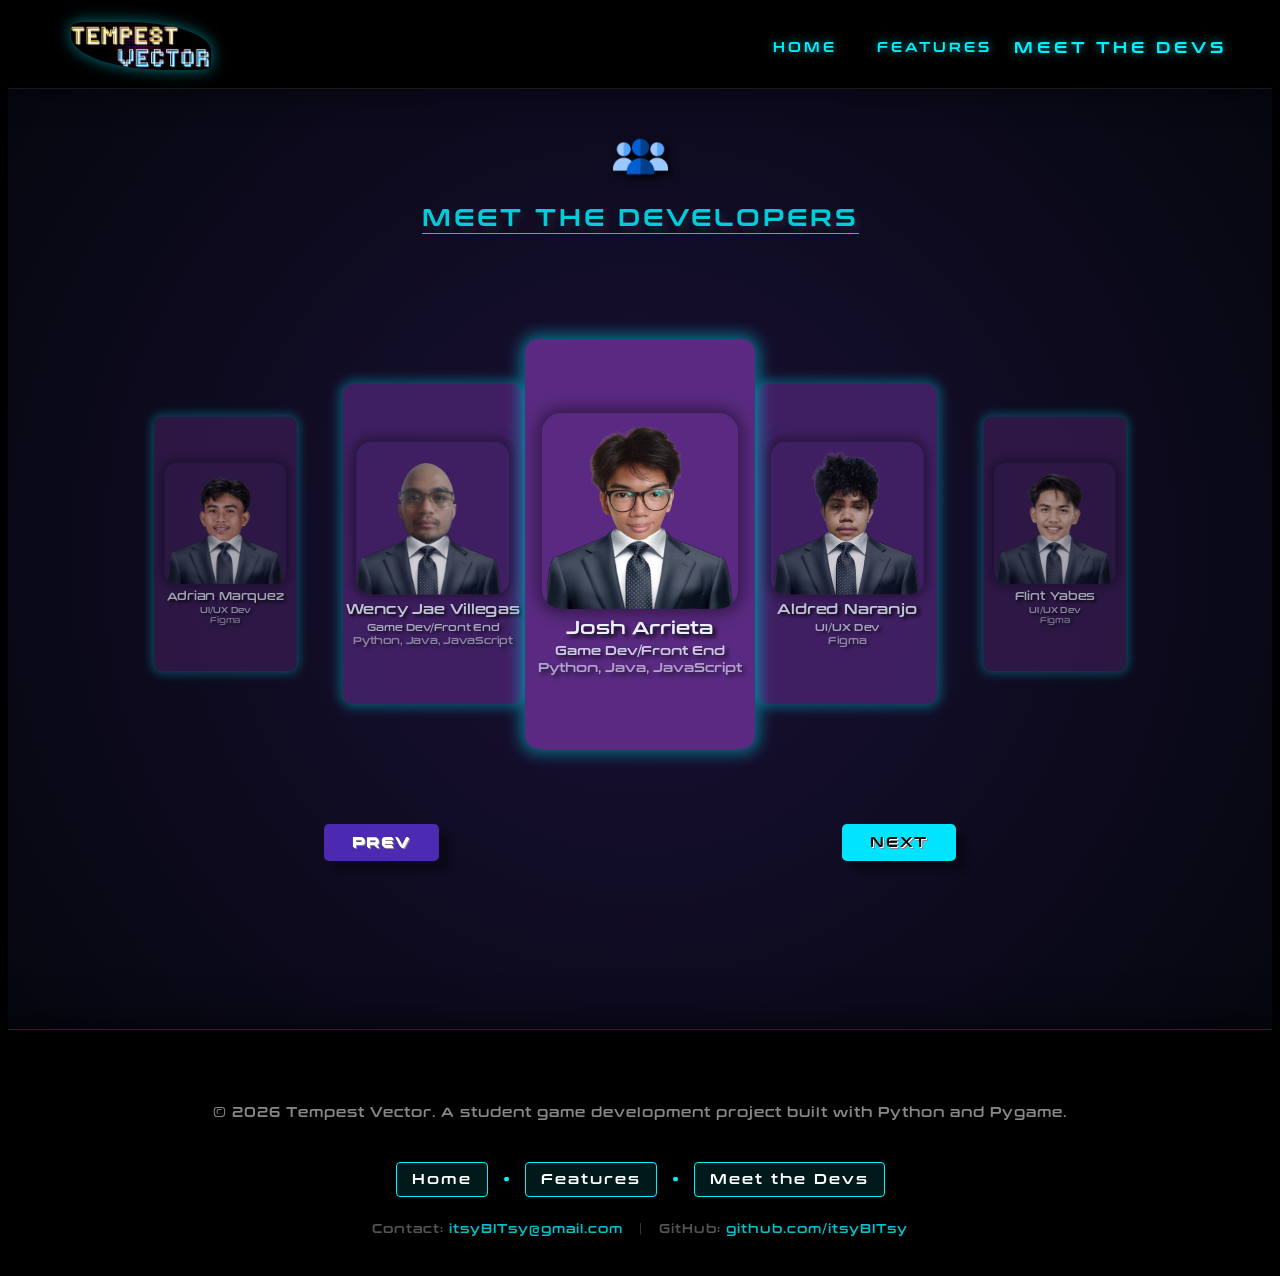
<file: devs.html>
<!DOCTYPE html>
<html lang="en">
<head>
    <meta charset="UTF-8">
    <meta name="viewport" content="width=device-width, initial-scale=1.0">
    <title>Tempest Vector | Meet The Devs</title>
    <link rel="stylesheet" href="scripts/css/main.css">
    <link rel="stylesheet" href="scripts/css/component.css">
</head>

<body>
    <header>
        <nav class="navbar">

            <div class="nav-avatar">
            <a href="index.html">
                <img src="assets/img/avatar.png" alt="User Avatar" class="avatar">
            </a>
            </div>

            <div class="nav-links">
            <a href="index.html" class="nav-link">Home</a>
            <a href="features.html" class="nav-link">Features</a>
            <a href="devs.html" class="nav-link active">Meet the Devs</a>
            </div>

            <div class="nav-hamburger" id="nav-hamburger">
                <span></span>
                <span></span>
                <span></span>
            </div>
        </nav>
    </header>

    
    <section class="devs" >
        <div>
            <img src="assets/img/devs-icon1.png" alt="" class="devs-icon">
            <h2 class="meetTheDevs">MEET THE DEVELOPERS</h2>
        </div>

        <div class="carousel-scene">
            <div class="carousel-track" id="track"></div>
            <div class="carousel-buttons">
                <button class="btn btn-prev" id="btn-prev">PREV</button>
                <button class="btn btn-next" id="btn-next">NEXT</button>
            </div>
        </div>
    </section>

    <footer class="game-footer">
        <div class="footer-content">
            <!-- Copyright & Tech Stack -->
            <div class="footer-info">
                <p>© 2026 Tempest Vector. A student game development project built with Python and Pygame.</p>
            </div>

            <!-- Social/Quick Links -->
            <div class="footer-nav">
                <a href="index.html" class="footer-nav-btn">Home</a>
                <span class="separator" class="footer-nav-btn">•</span>
                <a href="features.html" class="footer-nav-btn">Features</a>
                <span class="separator">•</span>
                <a href="devs.html" class="footer-nav-btn">Meet the Devs</a>
            </div>
            
            <!-- Contact & External -->
            <div class="footer-contact">
                <span>Contact: <a href="mailto:teamemail@example.com">itsyBITsy@gmail.com</a></span>
                <span class="bar">|</span>
                <span>GitHub: <a href="https://github.com/itsyBITsy" target="_blank">github.com/itsyBITsy</a></span>
            </div>
        </div>
    </footer>

    <script src="scripts/js/main.js"></script>
</body>
</html>
</file>
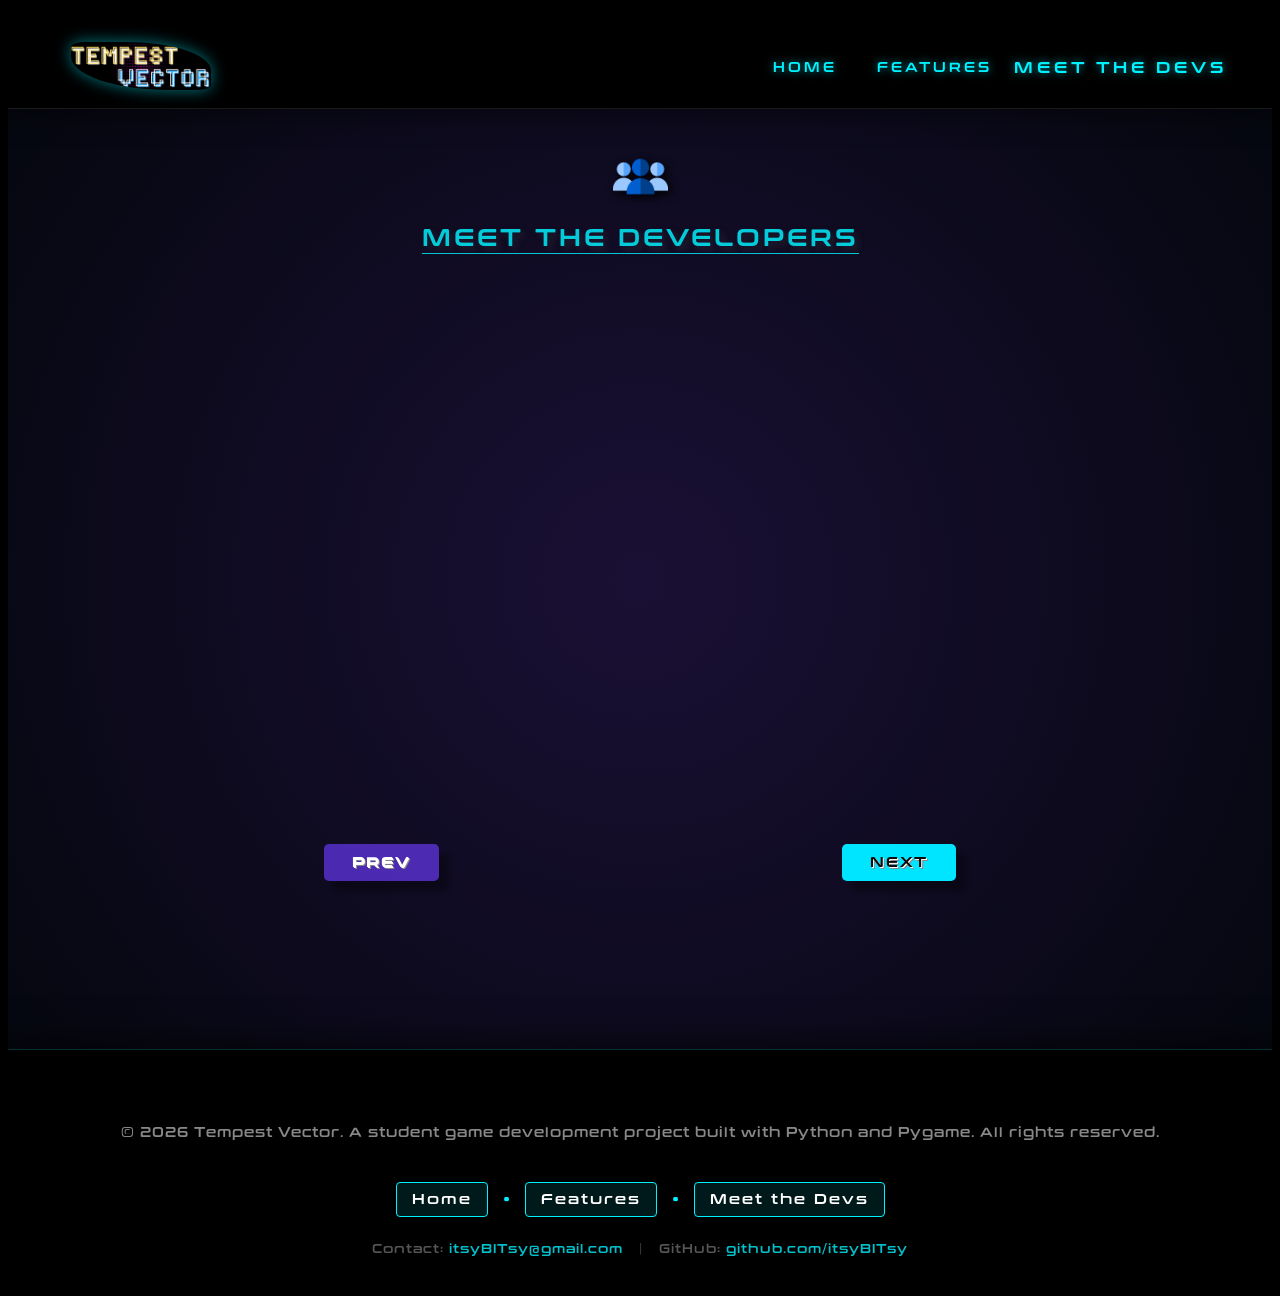
<file: scripts/devs.html>
<!DOCTYPE html>
<html lang="en">
<head>
    <meta charset="UTF-8">
    <meta name="viewport" content="width=device-width, initial-scale=1.0">
    <title>Tempest Vector | Meet The Devs</title>
    <link rel="stylesheet" href="../scripts/css/main.css">
    <link rel="stylesheet" href="/scripts/css/component.css">
</head>

<body>
    <header>
      <nav class="navbar">
        <!-- Brand/Logo Area -->
        <div class="nav-avatar">
          <a href="/index.html">
            <img src="/assets/img/avatar.png" alt="User Avatar" class="avatar">
          </a>
        </div>

        <!-- Navigation Links Area -->
        <div class="nav-links">
          <a href="/index.html" class="nav-link ">Home</a>
          <a href="/scripts/features.html" class="nav-link">Features</a>
          <a href="/scripts/devs.html" class="nav-link active">Meet the Devs</a>
        </div>
      </nav>
    </header>

    
    <section class="devs" >
        <div>
            <img src="/assets/img/devs-icon1.png" alt="" class="devs-icon">
            <h2 class="meetTheDevs">MEET THE DEVELOPERS</h2>
        </div>

        <div class="carousel-scene">
            <div class="carousel-track" id="track"></div>
            <div class="carousel-buttons">
                <button class="btn btn-prev" id="btn-prev">PREV</button>
                <button class="btn btn-next" id="btn-next">NEXT</button>
            </div>
        </div>
    </section>

    <footer class="game-footer">
        <div class="footer-content">
            <!-- Copyright & Tech Stack -->
            <div class="footer-info">
                <p>© 2026 Tempest Vector. A student game development project built with Python and Pygame. All rights reserved.</p>
            </div>

            <!-- Social/Quick Links -->
            <div class="footer-nav">
                <a href="/index.html" class="footer-nav-btn">Home</a>
                <span class="separator" class="footer-nav-btn">•</span>
                <a href="/scripts/features.html" class="footer-nav-btn">Features</a>
                <span class="separator">•</span>
                <a href="/scripts/devs.html" class="footer-nav-btn">Meet the Devs</a>
            </div>
            
            <!-- Contact & External -->
            <div class="footer-contact">
                <span>Contact: <a href="mailto:teamemail@example.com">itsyBITsy@gmail.com</a></span>
                <span class="bar">|</span>
                <span>GitHub: <a href="https://github.com/itsyBITsy" target="_blank">github.com/itsyBITsy</a></span>
            </div>
        </div>
    </footer>

    <script src="../scripts/js/main.js"></script>
</body>
</html>
</file>
<file: scripts/css/main.css>
@font-face {
  font-family: 'Futuristic';
  src: url('../../assets/font/Conthrax-SemiBold.otf') format('opentype');
}

html {
  scroll-behavior: smooth;
}
body {
    background-color: black;
    height: 100vh;
    overflow-x: hidden;
    max-width: 100%;
    opacity: 1;
    transform: translateY(20px);
    transition: opacity 0.5s ease-in-out, transform 0.5s ease-in-out;
}

body.fade-in {
    opacity: 1;
    transform: translateY(0);
}

body.fade-out {
    opacity: 0;
    transform: translateY(-20px);
}

/*
================ 
NAVBAR 
================
*/
.navbar {
  display: flex; 
  justify-content: space-between;
  align-items: center;
  padding: 0px 5%;
  background: rgba(0, 0, 0, 0.6);
  backdrop-filter: blur(50px);
  border-bottom: 1px solid rgba(255, 255, 255, 0.1);
  height: 80px;
  box-shadow: 0 4px 30px rgba(0, 0, 0, 0.5);
  position: sticky;
  top: 0;
  z-index: 9999;
}

.nav-links {
  display: inline-flex;
  gap: 40px;
}

.nav-link {
  color: #00f2ff;
  text-decoration: none;
  font-family: 'Futuristic', sans-serif; 
  font-size: 13px;
  text-transform: uppercase;
  letter-spacing: 3px; 
  transition: 0.3s ease;
  text-shadow: 0 0 8px rgba(0, 242, 255, 0.6);
  position: relative;
}

.nav-link:hover{
  color: #fff;
  text-shadow: 0 0 15px #00f2ff, 0 0 25px #00f2ff;
  transform: scale(1.1); 
}

@keyframes pulse-glow {
  0% { text-shadow: 0 0 20px #ffffff; }
  50% { text-shadow: 0 0 30px #ffffff, 0 0 30px #00f2ff; }
  100% { text-shadow: 0 0 20px #ffffff; }
}

.nav-link.active {
  animation: pulse-glow 2s infinite;
  transform: scale(1.2);
}

.nav-avatar img {
  width: 140px;
  height: auto;
  border-radius: 10%;
  border-top-right-radius: 60%;
  border-bottom-left-radius: 70%;
  transition: 0.3s;
  box-shadow: 0 0 15px rgba(0, 242, 255, 0.5);
}

.nav-avatar img:hover {
  box-shadow: 0 0 25px rgb(0, 242, 255);
  filter: brightness(1.2);
}

/* Hamburger Menu (hidden by default) */
.nav-hamburger {
  display: none;
  flex-direction: column;
  gap: 5px;
  cursor: pointer;
  padding: 5px;
  z-index: 10000;
}

.nav-hamburger span {
  display: block;
  width: 25px;
  height: 2px;
  background: #00f2ff;
  transition: 0.3s ease;
  box-shadow: 0 0 6px rgba(0, 242, 255, 0.6);
}

.nav-hamburger.open span:nth-child(1) { transform: translateY(7px) rotate(45deg); }
.nav-hamburger.open span:nth-child(2) { opacity: 0; }
.nav-hamburger.open span:nth-child(3) { transform: translateY(-7px) rotate(-45deg); }

.play-button{
  position:relative;
  margin-top: 50px;
  margin-bottom: 50px;
  max-width: 300px;
  background-color: #00E5FF;
  color: black;
  border-radius: 8px;
  letter-spacing: 4px;
  font-family: 'Futuristic';
  font-weight: bold;
  padding: 25px;
  text-shadow: 3px 3px 4px white;
  box-shadow: 0 0 15px black ;
}

.play-button:hover{
  box-shadow: 0 0 15px var(--accent-color);
}

.play-button:active{
  transform: scale(0.97)
}

/*
================ 
HERO SECTION 
================
*/
.parallax{
  position: relative;
  display: flex;
  overflow: hidden;
  justify-content: center;
  align-items: center;
  height: 90vh;
  background: url('../../assets/img/background-asset.png');
}

#logo{
  margin-bottom: 20%;
  filter: drop-shadow(8px 8px 10px rgba(0, 0, 0, 0.29));
  pointer-events: none;
  transform: scale(0.80);
}

#ship{
  margin-top: 400px;
  pointer-events: none;
  filter: drop-shadow(5px 5px 10px rgba(225, 255, 0, 0.264));
  transform: translateX(0);
  position: absolute;
}

/*
================ 
ABOUT SECTION 
================
*/
.parallax2{
  position: relative;
  display: flex;
  justify-content: center;
  align-items: center;
  flex-direction: column;
  height: auto;
  background: radial-gradient(circle at center, #1a1035 0%, #05070f 100%);
}

.about-container {
    display: flex;
    align-items: center;
    justify-content: center;
    gap: 50px;
    width: 90%;
    max-width: 1400px;
    margin-top: 50px;
}

.about-keywords {
    flex: 1;
    display: flex;
    flex-direction: column;
    text-align: right;
    font-family: 'Futuristic', sans-serif;
    font-size: 45px;
    line-height: 1.1;
    color: #fff;
    letter-spacing: 2px;
}

.about-keywords span.highlight {
    color: #00f2ff;
    text-shadow: 0 0 20px rgba(0, 242, 255, 0.6);
}

.about-gif {
    flex: 2; 
    display: flex;
    justify-content: center;
    position: relative;
}

.gif-frame {
    position: relative;
    padding: 10px;
    border: 2px solid rgba(0, 242, 255, 0.5);
    background: #000;
    box-shadow: 0 0 30px rgba(0, 242, 255, 0.2);
    transition: 0.5s ease;
}

.gif-frame:hover {
    transform: perspective(1000px) rotateY(0deg);
    box-shadow: 0 0 50px rgba(0, 242, 255, 0.4);
}

.gif-frame img {
    display: block;
    width: 100%;
    max-width: 600px;
    height: auto;
}

.about-description {
    flex: 1;
    text-align: left;
}

.about-description p {
    font-family: 'Futuristic', sans-serif;
    font-size: 16px;
    line-height: 1.8;
    color: #ccc;
    background: transparent;
    border: none;
    padding: 0;
    width: auto;
    max-width: 100%;
}

.aboutBox h2{
  letter-spacing: 3px;
  font-family: 'Futuristic';
  color: #00f2ffd4;
  text-shadow: 0 0 20px rgba(0, 242, 255, 0.6);
  display: flex;
  border-bottom: 1px solid;
}

#info-icon{
  display: flex;
  width: 60px;
  height: 60px;
  position: absolute;
  top: 10%;
  left: 40%;
  filter: drop-shadow(3px 3px 4px rgb(0, 0, 0));
}

/*
================ 
ENEMY SECTION 
================
*/
.parallax3{
  position: relative;
  display: flex;
  justify-content: center;
  align-items: center;
  flex-direction: column;
  padding: 60px 0;
  background-color: #1a1035ad;
  background-image: linear-gradient(rgba(255,255,255,0.05) 1px, transparent 1px),
                  linear-gradient(90deg, rgba(255,255,255,0.05) 1px, transparent 1px);
  background-size: 35px 35px;
}

.carousel-wrapper {
    width: 100%;
    display: flex;
    flex-direction: column;
    align-items: center;
    margin-bottom: 50px;
}

.carousel-container {
    position: relative;
    width: 100%;
    height: 600px;
    display: flex;
    align-items: center;
    justify-content: center;
    overflow: hidden;
}

.carousel-caption {
    text-align: center;
    margin-top: -20px;
    margin-bottom: 60px;
    font-family: 'Futuristic', sans-serif;
    color: #fff;
    min-height: 80px;
    text-shadow: 0 0 10px rgba(0, 242, 255, 0.5);
}

.carousel-caption h3 {
    color: #00f2ff;
    text-transform: uppercase;
    letter-spacing: 2px;
    margin-bottom: 5px;
}

.carousel-caption p {
    font-size: 14px;
    color: #ccc;
    max-width: 600px;
    margin: 0 auto;
}

#ss-track {
    position: relative;
    width: 100%;
    height: 100%;
    display: flex;
    align-items: center;
    justify-content: center;
}

.ss-card {
    position: absolute;
    width: 400px; 
    height: 450px;
    background-color: #1a1035;
    border-radius: 15px;
    overflow: hidden;
    border: 2px solid #00f2ff;
    box-shadow: 0 0 20px rgba(0, 242, 255, 0.3);
    transition: all 0.5s ease-out;
    cursor: pointer;
}

.ss-card img {
    width: 100%;
    height: 100%;
    object-fit: scale-down;
}

.nav-btn {
    position: absolute;
    z-index: 10;
    background: rgba(0, 242, 255, 0.2);
    border: 1px solid #00f2ff;
    color: white;
    padding: 20px 15px;
    cursor: pointer;
    font-size: 20px;
    transition: 0.3s;
}

#ss-prev { left: 5%; }
#ss-next { right: 5%; }

.nav-btn:hover { background: #00f2ff; color: black; }

/*
================ 
KEY FEATURES TAB
================
*/
:root {
    --accent-color: #00f2ff;
    --bg-dark: #0a0a0c;
}

.features-container {
    padding: 100px 10%;
    background: var(--bg-dark);
    overflow-x: hidden;
}

.main-title {
    text-align: center;
    width: 100%;
    margin-bottom: 100px;
}

.main-title h1 {
    display: inline-block; 
    border-bottom: 2px solid var(--accent-color);
    padding-bottom: 10px;
    font-size: 4rem; 
    color: var(--accent-color);
    font-family: 'Futuristic', sans-serif;
    text-transform: uppercase;
    margin-bottom: 80px; 
    text-shadow: 0 0 15px rgba(0, 242, 255, 0.5);
    text-align: center; 
    letter-spacing: 5px;
}

.feature-card {
    display: flex;
    align-items: center;
    justify-content: space-between;
    margin-bottom: 200px;
    gap: 80px;
    opacity: 0;
    transform: translateY(50px);
    transition: all 1s cubic-bezier(0.2, 0.6, 0.3, 1);
}

.feature-card.active-scroll {
    opacity: 1;
    transform: translateY(0);
}

.feature-card:nth-child(even) {
    flex-direction: row-reverse;
}

.feature-content {
    flex: 1;
    font-family: 'Futuristic', sans-serif;
    color: white;
    text-align: right;
}

.feature-card:nth-child(even) .feature-content {
    text-align: left;
}

.feature-content h2 {
    font-size: 2.5rem;
    color: var(--accent-color);
    text-transform: uppercase;
    margin-bottom: 20px;
    text-shadow: 0 0 15px rgba(0, 242, 255, 0.5);
}

.feature-content p {
    font-size: 1.1rem;
    line-height: 1.6;
    color: #ccc;
}

.feature-media {
    flex: 1;
    position: relative;
    perspective: 1000px;
}

.feature-media img {
    width: 100%;
    border-radius: 12px;
    border: 1px solid rgba(0, 242, 255, 0.2);
    box-shadow: 0 10px 30px rgba(0, 0, 0, 0.8);
    will-change: transform;
}

/*
================ 
DEVELOPER TAB 
================
*/
.devs{
  background-color: #150E2B;
  background: radial-gradient(circle at center, #1a1035 0%, #05070f 100%);
  min-height: 100vh; 
  display: flex;
  flex-direction: column;
  align-items: center;
  justify-content: flex-start; 
  padding-top: 40px;           
}

.devs h2{
  display: flex;
  letter-spacing: 3px;
  font-family: 'Futuristic';
  text-shadow: 4px 4px 6px rgba(70, 70, 70, 0.33);
  border-bottom: 1px solid;
  color: #00f2ffd4;
}

.devs-icon{
  display: flex;
  width: 55px;
  height: 55px;
  margin: 0 auto;
  filter: drop-shadow(3px 3px 4px black);
}

/*
================ 
FOOTER 
================
*/
.game-footer {
    background: rgba(0, 0, 0, 0.9);
    backdrop-filter: blur(10px);
    border-top: 1px solid rgba(0, 242, 255, 0.2);
    padding: 60px 5% 40px 5%;
    font-family: 'Futuristic', sans-serif;
    color: #fff;
    position: relative;
    box-shadow: 0 -10px 30px rgba(0, 0, 0, 0.5);
}

.footer-content {
    display: flex;
    flex-direction: column;
    align-items: center;
    gap: 25px;
    max-width: 1200px;
    margin: 0 auto;
    text-align: center;
}

/* Fast Navigation Links */
.footer-nav {
    display: flex;
    align-items: center;
    gap: 15px;
}

.footer-nav a {
    color: #fff;
    text-decoration: none;
    font-size: 14px;
    letter-spacing: 2px;
    transition: 0.3s;
}

.footer-nav a:hover {
    color: #00f2ff;
    text-shadow: 0 0 10px #00f2ff;
}

.footer-nav-btn {
    background: rgba(0, 242, 255, 0.1);
    padding: 8px 15px;
    border: 1px solid #00f2ff;
    border-radius: 4px;
}

.footer-nav-btn:hover {
    background: #00f2ff !important;
    color: #000 !important;
    box-shadow: 0 0 15px #00f2ff;
}

.separator {
    color: #00f2ff;
}

/* Info Text */
.footer-info p {
    font-size: 13px;
    color: #888;
    line-height: 1.6;
    letter-spacing: 1px;
}

.footer-info strong {
    color: #00f2ff;
}

/* Contact Bar */
.footer-contact {
    font-size: 12px;
    color: #555;
    letter-spacing: 1px;
}

.footer-contact a {
    color: #00f2ff;
    text-decoration: none;
    opacity: 0.8;
}

.footer-contact a:hover {
    opacity: 1;
    text-decoration: underline;
}

.footer-contact .bar {
    margin: 0 10px;
    color: #333;
}


/* ==============================================
   RESPONSIVE BREAKPOINTS
   ==============================================
   Tablet:  ≤ 1024px
   Mobile:  ≤ 768px
   Small:   ≤ 480px
   ============================================== */

/* -----------------------------------------------
   TABLET  (≤ 1024px)
----------------------------------------------- */
@media (max-width: 1024px) {

  /* Navbar */
  .nav-links {
    gap: 20px;
  }

  .nav-avatar img {
    width: 110px;
  }

  /* About */
  .about-container {
    gap: 30px;
  }

  .about-keywords {
    font-size: 34px;
  }

  /* Features */
  .features-container {
    padding: 80px 6%;
  }

  .main-title h1 {
    font-size: 3rem;
  }

  .feature-card {
    gap: 50px;
    margin-bottom: 140px;
  }

  .feature-content h2 {
    font-size: 2rem;
  }

  /* Developers carousel */
  .carousel-buttons {
    width: 70%;
  }
}


/* -----------------------------------------------
   MOBILE  (≤ 768px)
----------------------------------------------- */
@media (max-width: 768px) {

  /* ---- Navbar ---- */
  .navbar {
    padding: 0 4%;
    height: 65px;
    position: relative; /* allow dropdown to flow below */
  }

  .nav-hamburger {
    display: flex;
  }

  .nav-links {
    display: none;
    flex-direction: column;
    gap: 0;
    position: absolute;
    top: 65px;
    left: 0;
    width: 100%;
    background: rgba(0, 0, 0, 0.95);
    backdrop-filter: blur(20px);
    border-bottom: 1px solid rgba(0, 242, 255, 0.2);
    padding: 10px 0;
    z-index: 9998;
  }

  .nav-links.open {
    display: flex;
  }

  .nav-link {
    padding: 14px 8%;
    font-size: 12px;
    letter-spacing: 2px;
    border-bottom: 1px solid rgba(255, 255, 255, 0.05);
  }

  .nav-link.active {
    animation: none;
    transform: none;
  }   

  .nav-avatar img {
    width: 90px;
  }

  /* ---- Hero ---- */
  .parallax {
    height: 70vh;
    background-size: cover;
    background-position: center;
  }

  #logo {
    transform: scale(0.55);
    margin-bottom: 30%;
  }

  #ship {
    transform: scale(0.55);
    margin-top: 260px;
  }

  /* ---- About ---- */
  .parallax2 {
    height: auto;
    padding: 50px 5%;
  }

  .about-container {
    flex-direction: column;
    gap: 30px;
    margin-top: 20px;
    width: 100%;
  }

  .about-keywords {
    font-size: 28px;
    text-align: center;
    order: 1;
  }

  .about-gif {
    order: 2;
    width: 100%;
  }

  .gif-frame img {
    max-width: 100%;
  }

  .about-description {
    order: 3;
    text-align: center;
  }

  .about-description p {
    font-size: 14px;
    max-width: 100%;
  }

  #info-icon {
    left: 50%;
    transform: translateX(-50%);
    top: 5%;
  }

  /* ---- Enemy / Screenshots Carousel ---- */
  .parallax3 {
    padding: 40px 0;
  }

  .carousel-container {
    height: 400px;
  }

  .ss-card {
    width: 260px;
    height: 300px;
  }

  .carousel-caption p {
    font-size: 12px;
    padding: 0 15px;
  }

  #ss-prev { left: 2%; }
  #ss-next { right: 2%; }

  .nav-btn {
    padding: 14px 10px;
    font-size: 16px;
  }

  /* ---- Key Features ---- */
  .features-container {
    padding: 60px 5%;
  }

  .main-title {
    margin-bottom: 60px;
  }

  .main-title h1 {
    font-size: 2rem;
    letter-spacing: 3px;
  }

  .feature-card {
    flex-direction: column !important; /* override even/odd rule */
    gap: 30px;
    margin-bottom: 80px;
  }

  .feature-content {
    text-align: center !important; /* override even/odd rule */
  }

  .feature-content h2 {
    font-size: 1.6rem;
  }

  .feature-content p {
    font-size: 1rem;
  }

  /* ---- Developers Carousel ---- */
  .developers {
    padding: 20px 0;
    background-size: cover;
    background-position: center;
  }

  .carousel-track {
    height: clamp(280px, 60vw, 400px);
  }

  .card {
    width: clamp(140px, 40vw, 220px);
    height: clamp(220px, 55vw, 350px);
    font-size: clamp(12px, 3vw, 16px);
  }

  .carousel-buttons {
    width: 85%;
  }

  .btn {
    padding: 10px 18px;
    font-size: 12px;
    letter-spacing: 1px;
  }

  /* ---- Footer ---- */
  .game-footer {
    padding: 40px 5% 30px 5%;
  }

  .footer-nav {
    flex-wrap: wrap;
    justify-content: center;
    gap: 10px;
  }

  .footer-nav a {
    font-size: 11px;
    letter-spacing: 1px;
  }

  .separator {
    display: none; /* hide separators when wrapping */
  }

  .footer-info p {
    font-size: 11px;
  }

  .footer-contact {
    font-size: 10px;
  }
}


/* -----------------------------------------------
   SMALL PHONES  (≤ 480px)
----------------------------------------------- */
@media (max-width: 480px) {

  /* Hero */
  .parallax {
    height: 60vh;
  }

  #logo {
    transform: scale(0.42);
    margin-bottom: 40%;
  }

  #ship {
    transform: scale(0.45);
    margin-top: 200px;
  }

  /* Play button */
  .play-button {
    padding: 18px 16px;
    font-size: 12px;
    letter-spacing: 2px;
    max-width: 90%;
    margin: 30px auto;
  }

  /* About */
  .about-keywords {
    font-size: 22px;
  }

  /* Screenshots */
  .carousel-container {
    height: 320px;
  }

  .ss-card {
    width: 200px;
    height: 240px;
  }

  /* Features */
  .main-title h1 {
    font-size: 1.6rem;
  }

  .feature-content h2 {
    font-size: 1.3rem;
  }

  /* Developer cards */
  .card {
    width: clamp(120px, 48vw, 180px);
    height: clamp(190px, 64vw, 280px);
  }

  .carousel-buttons {
    width: 95%;
  }

  .btn {
    padding: 8px 14px;
    font-size: 11px;
  }

  /* Devs section */
  .devs {
    padding-top: 20px;
  }

  .devs h2 {
    font-size: 18px;
    letter-spacing: 2px;
    text-align: center;
    padding: 0 10px;
  }
}
</file>
<file: scripts/css/component.css>
/*
================ 
DEVELOPER CAROUSEL
================
*/
.developers {
  background: url('/assets/img/background-asset.png');
  background-size: cover;
  background-position: center;
  display: flex;
  justify-content: center;
  align-items: center;
  min-height: 100vh;
  font-family: sans-serif;
  flex-direction: column;
}

.carousel-scene {
  display: flex;
  flex-direction: column;
  align-items: center;
  padding: 40px 0 30px;
  width: 100%;
}

.carousel-track {
  position: relative;
  width: min(1100px, 90vw);
  height: clamp(320px, 40vw, 500px);
  display: flex;
  align-items: center;
  justify-content: center;
}

.card {
  position: absolute;
  width: clamp(180px, 18vw, 300px);
  height: clamp(280px, 32vw, 470px);
  border-radius: 14px;
  box-shadow: 0 0 15px 5px #00e5ff6c;
  display: flex;
  align-items: center;
  justify-content: center;
  font-size: clamp(14px, 1.2vw, 20px);
  font-weight: 500;
  color: #EAF2FF;
  text-shadow: 3px 3px 5px #000000;
  cursor: pointer;
  transition: all 0.4s cubic-bezier(0.25, 0.46, 0.45, 0.94);
  user-select: none;
  flex-direction: column;
  overflow: hidden;
}

.carousel-buttons {
  margin-top: 30px;
  width: 50%;
  display: flex;
  justify-content: space-between;
  padding: 0 16px;
}

.btn {
  padding: 10px 28px;
  border-radius: 6px;
  font-size: 14px;
  font-weight: 500;
  cursor: pointer;
  border: none;
  letter-spacing: 0.5px;
  transition: opacity 0.15s, transform 0.1s;
}

.btn:active { transform: scale(0.97); }

.btn-prev {
  background: #6c3bffa5;
  color: white;
  font-weight: bold;
  border-radius: 5px;
  box-shadow: 10px 10px 5px rgba(0, 0, 0, 0.3);
  font-family: 'Futuristic';
  letter-spacing: 2px;
  text-shadow: 1px 1px 0px #fff, 2px 2px 0px #888;
}

.btn-next {
  background: #00E5FF;
  color: #0A0A0A;
  font-weight: bold;
  border-radius: 5px;
  box-shadow: 10px 10px 5px rgba(0, 0, 0, 0.3);
  font-family: 'Futuristic';
  letter-spacing: 2px;
  text-shadow: 1px 1px 0px #fff, 2px 2px 0px #888;
}

.btn-prev:hover { background-color: #7C4DFF; }
.btn-next:hover {
  background-color: #47e4f6;
  box-shadow: 0 0 15px 5px rgba(0, 212, 255, 0.7);
}


/* -----------------------------------------------
   TABLET  (≤ 1024px)
----------------------------------------------- */
@media (max-width: 1024px) {
  .carousel-track {
    height: clamp(300px, 38vw, 450px);
  }

  .card {
    width: clamp(160px, 16vw, 250px);
    height: clamp(250px, 28vw, 400px);
  }

  .carousel-buttons {
    width: 65%;
  }
}


/* -----------------------------------------------
   MOBILE  (≤ 768px)
----------------------------------------------- */
@media (max-width: 768px) {
  .developers {
    padding: 30px 0;
    min-height: auto;         /* don't force full-screen on short content */
  }

  .carousel-scene {
    padding: 20px 0 20px;
  }

  .carousel-track {
    /* Taller relative to vw so cards don't clip their content */
    width: 92vw;
    height: clamp(260px, 68vw, 380px);
  }

  /* Card clamp rewritten for mobile — width drives everything */
  .card {
    width: clamp(130px, 36vw, 200px);
    height: clamp(200px, 56vw, 320px);
    border-radius: 10px;
  }

  .carousel-buttons {
    width: 82%;
    margin-top: 20px;
  }

  .btn {
    padding: 10px 18px;
    font-size: 12px;
    letter-spacing: 1px;
  }
}


/* -----------------------------------------------
   SMALL PHONES  (≤ 480px)
----------------------------------------------- */
@media (max-width: 480px) {
  .carousel-track {
    width: 96vw;
    height: clamp(220px, 72vw, 320px);
  }

  .card {
    width: clamp(110px, 38vw, 170px);
    height: clamp(180px, 60vw, 270px);
    border-radius: 8px;
  }

  .carousel-buttons {
    width: 92%;
    margin-top: 16px;
  }

  .btn {
    padding: 8px 14px;
    font-size: 11px;
    letter-spacing: 0.5px;
  }
}
</file>
